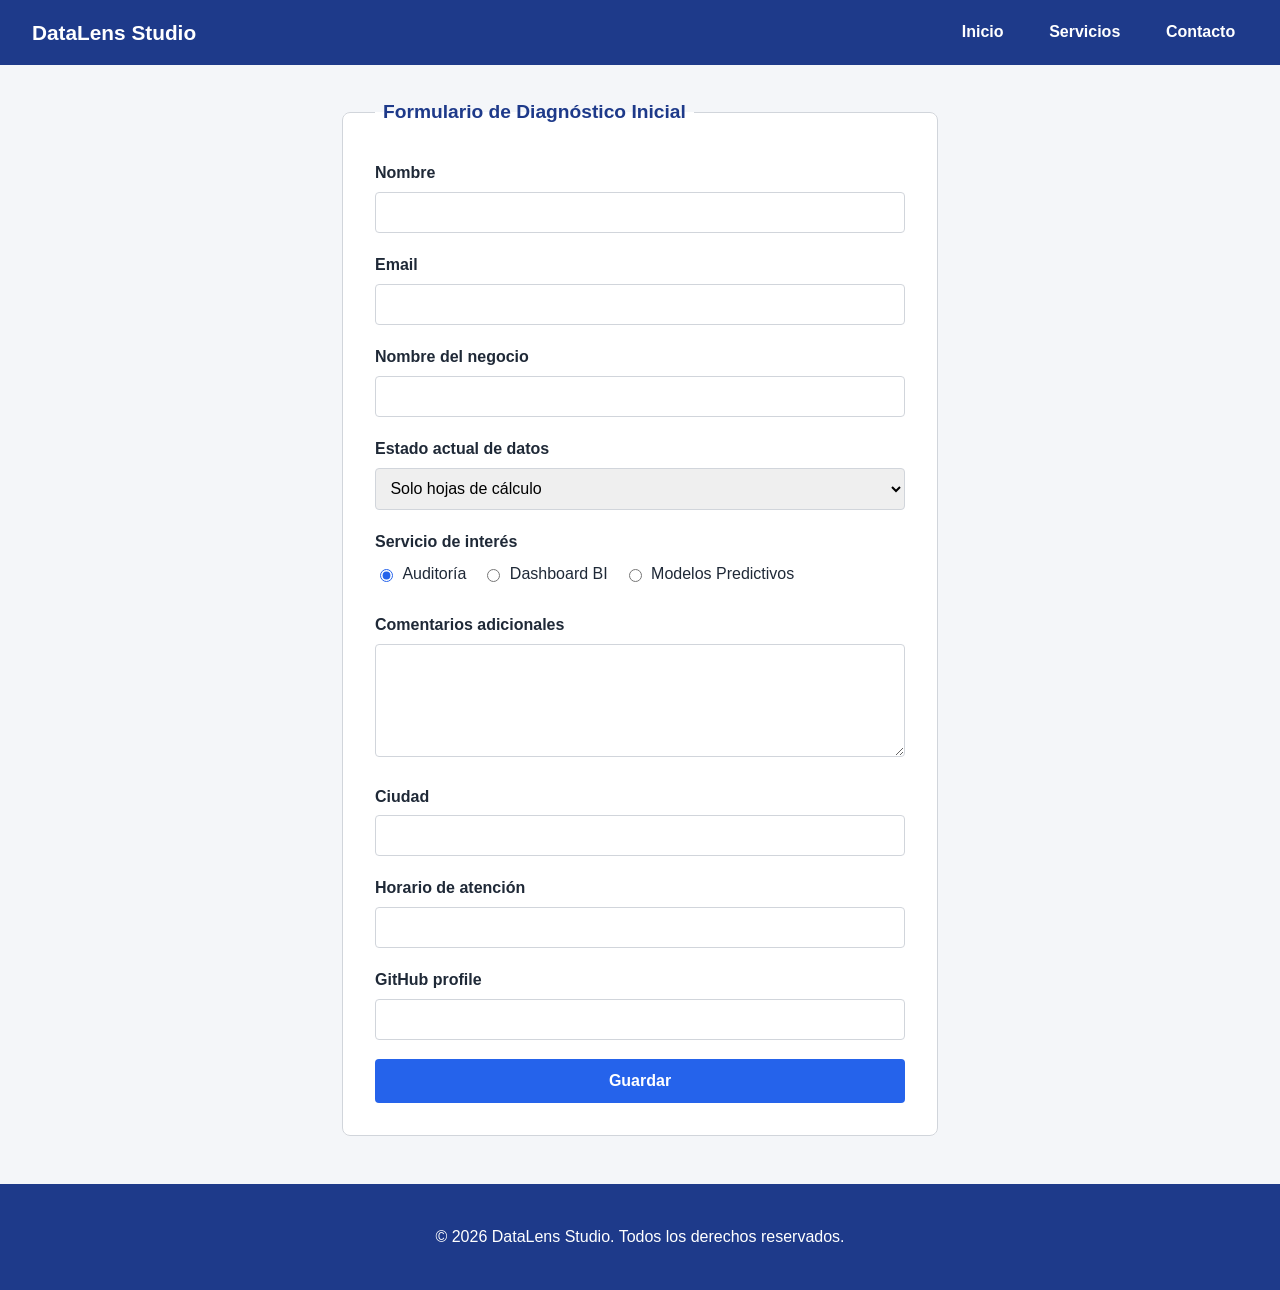
<file: contact.html>
<!DOCTYPE html>
<html lang="es">
<head>
    <meta charset="UTF-8">
    <meta name="viewport" content="width=device-width, initial-scale=1.0">
    <title>DataLens Studio | Contacto</title>
    <link rel="stylesheet" href="css/style.css">
</head>
<body>
    <nav class="navbar">
        <div class="logo">DataLens Studio</div>

        <button class="hamburger" id="hamburger-btn" aria-label="Toggle navigation">
            <span></span>
            <span></span>
            <span></span>
        </button>

        <ul class="nav-links" id="nav-links">
            <li><a href="index.html">Inicio</a></li>
            <li><a href="services.html">Servicios</a></li>
            <li><a href="contact.html">Contacto</a></li>
        </ul>
    </nav>

    <main>
        <form action="">
            <fieldset>
                <legend>Formulario de Diagnóstico Inicial</legend>

                <div class="form-group">
                    <label for="name">Nombre</label>
                    <input type="text" id="name" required name="name" minlength="5">
                </div>

                <div class="form-group">
                    <label for="email">Email</label>
                    <input type="email" required id="email" name="email">
                </div>

                <div class="form-group">
                    <label for="empresa">Nombre del negocio</label>
                    <input type="text" id="empresa" name="empresa" required>
                </div>

                <div class="form-group">
                    <label for="datos">Estado actual de datos</label>
                    <select name="datos" id="datos">
                        <option value="hojas">Solo hojas de cálculo</option>
                        <option value="basica">Base de datos básica</option>
                        <option value="multiples">Múltiples sistemas desarticulados</option>
                    </select>
                </div>

                <div class="form-group">
                    <label>Servicio de interés</label>
                    <div class="radio-group">
                        <label for="auditoria">
                            <input type="radio" id="auditoria" name="interes" value="auditoria" checked>
                            Auditoría
                        </label>
                        <label for="dash">
                            <input type="radio" id="dash" name="interes" value="dash">
                            Dashboard BI
                        </label>
                        <label for="predictivos">
                            <input type="radio" id="predictivos" name="interes" value="predictivos">
                            Modelos Predictivos
                        </label>
                    </div>
                </div>

                <div class="form-group">
                    <label for="comentarios">Comentarios adicionales</label>
                    <textarea name="comentarios" id="comentarios" cols="30" rows="5"></textarea>
                </div>

                <div class="form-group">
                    <label for="city">Ciudad</label>
                    <input type="text" id="city" name="city" required>
                </div>

                <div class="form-group">
                    <label for="schedule">Horario de atención</label>
                    <input type="text" id="schedule" name="schedule" required>
                </div>

                <div class="form-group">
                    <label for="github">GitHub profile</label>
                    <input type="url" required id="github" name="github">
                </div>

                <button type="submit">Guardar</button>
            </fieldset>
        </form>
    </main>

    <footer class="site-footer">
        <p>&copy; 2026 DataLens Studio. Todos los derechos reservados.</p>
    </footer>

    <script src="js/functions.js"></script>
</body>
</html>
</file>
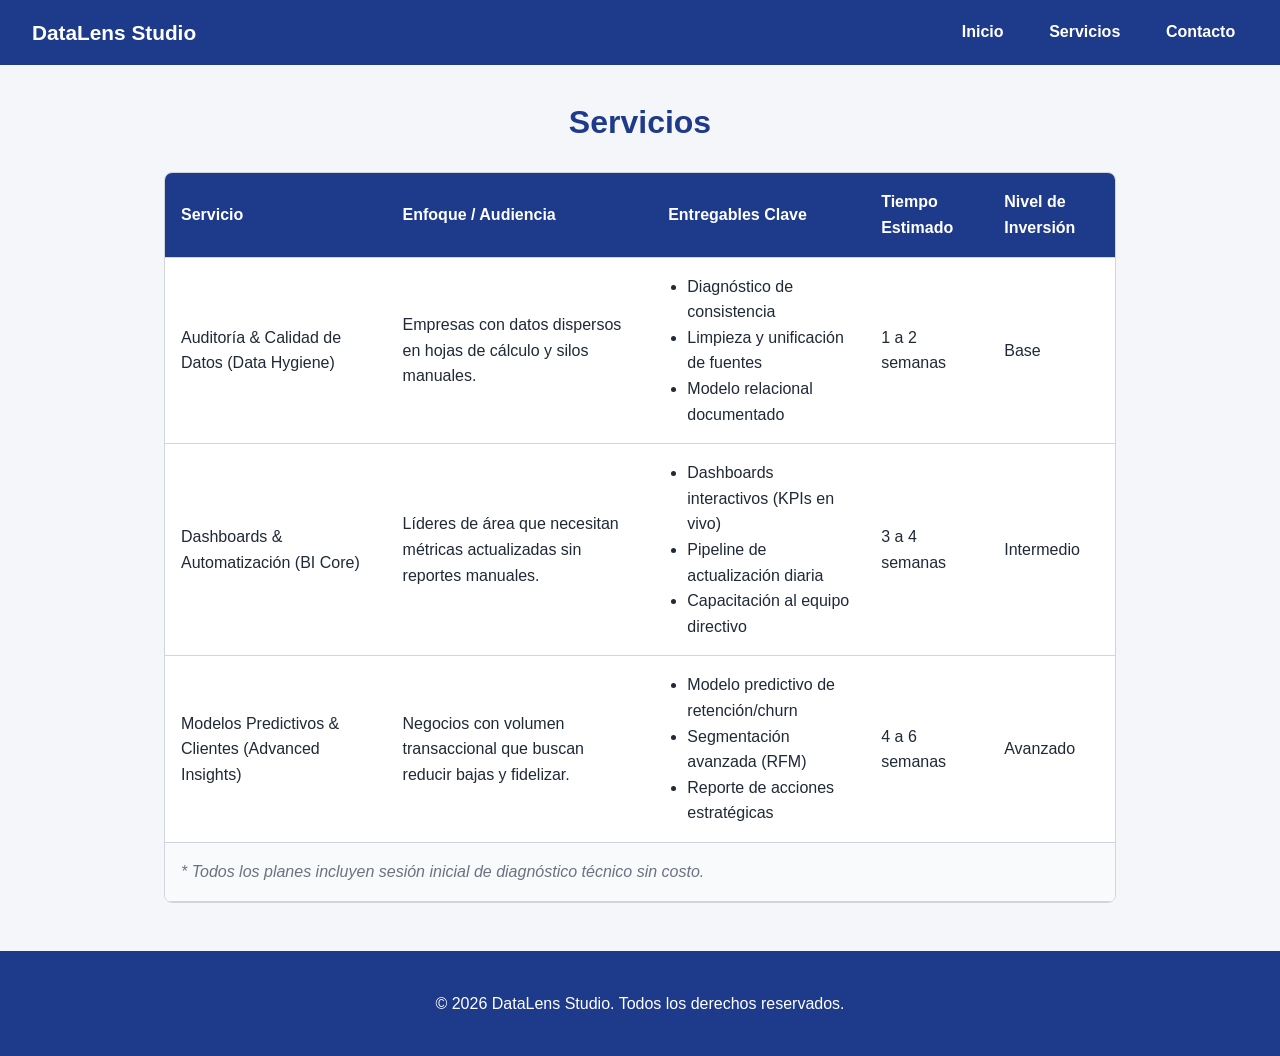
<file: services.html>
<!DOCTYPE html>
<html lang="es">
<head>
    <meta charset="UTF-8">
    <meta name="viewport" content="width=device-width, initial-scale=1.0">
    <title>DataLens Studio | Servicios</title>
    <link rel="stylesheet" href="css/style.css">
</head>
<body>
    <nav class="navbar">
        <div class="logo">DataLens Studio</div>

        <button class="hamburger" id="hamburger-btn" aria-label="Toggle navigation">
            <span></span>
            <span></span>
            <span></span>
        </button>

        <ul class="nav-links" id="nav-links">
            <li><a href="index.html">Inicio</a></li>
            <li><a href="services.html">Servicios</a></li>
            <li><a href="contact.html">Contacto</a></li>
        </ul>
    </nav>

    <main>
        <h1>Servicios</h1>
        <div class="table-container">
            <table>
                <thead>
                    <tr>
                        <th>Servicio</th>
                        <th>Enfoque / Audiencia</th>
                        <th>Entregables Clave</th>
                        <th>Tiempo Estimado</th>
                        <th>Nivel de Inversión</th>
                    </tr>
                </thead>
                <tbody>
                    <tr>
                        <td>Auditoría &amp; Calidad de Datos (Data Hygiene)</td>
                        <td>Empresas con datos dispersos en hojas de cálculo y silos manuales.</td>
                        <td>
                            <ul>
                                <li>Diagnóstico de consistencia</li>
                                <li>Limpieza y unificación de fuentes</li>
                                <li>Modelo relacional documentado</li>
                            </ul>
                        </td>
                        <td>1 a 2 semanas</td>
                        <td>Base</td>
                    </tr>
                    <tr>
                        <td>Dashboards &amp; Automatización (BI Core)</td>
                        <td>Líderes de área que necesitan métricas actualizadas sin reportes manuales.</td>
                        <td>
                            <ul>
                                <li>Dashboards interactivos (KPIs en vivo)</li>
                                <li>Pipeline de actualización diaria</li>
                                <li>Capacitación al equipo directivo</li>
                            </ul>
                        </td>
                        <td>3 a 4 semanas</td>
                        <td>Intermedio</td>
                    </tr>
                    <tr>
                        <td>Modelos Predictivos &amp; Clientes (Advanced Insights)</td>
                        <td>Negocios con volumen transaccional que buscan reducir bajas y fidelizar.</td>
                        <td>
                            <ul>
                                <li>Modelo predictivo de retención/churn</li>
                                <li>Segmentación avanzada (RFM)</li>
                                <li>Reporte de acciones estratégicas</li>
                            </ul>
                        </td>
                        <td>4 a 6 semanas</td>
                        <td>Avanzado</td>
                    </tr>
                </tbody>
                <tfoot>
                    <tr>
                        <td colspan="5">* Todos los planes incluyen sesión inicial de diagnóstico técnico sin costo.</td>
                    </tr>
                </tfoot>
            </table>
        </div>
    </main>

    <footer class="site-footer">
        <p>&copy; 2026 DataLens Studio. Todos los derechos reservados.</p>
    </footer>

    <script src="js/functions.js"></script>
</body>
</html>
</file>
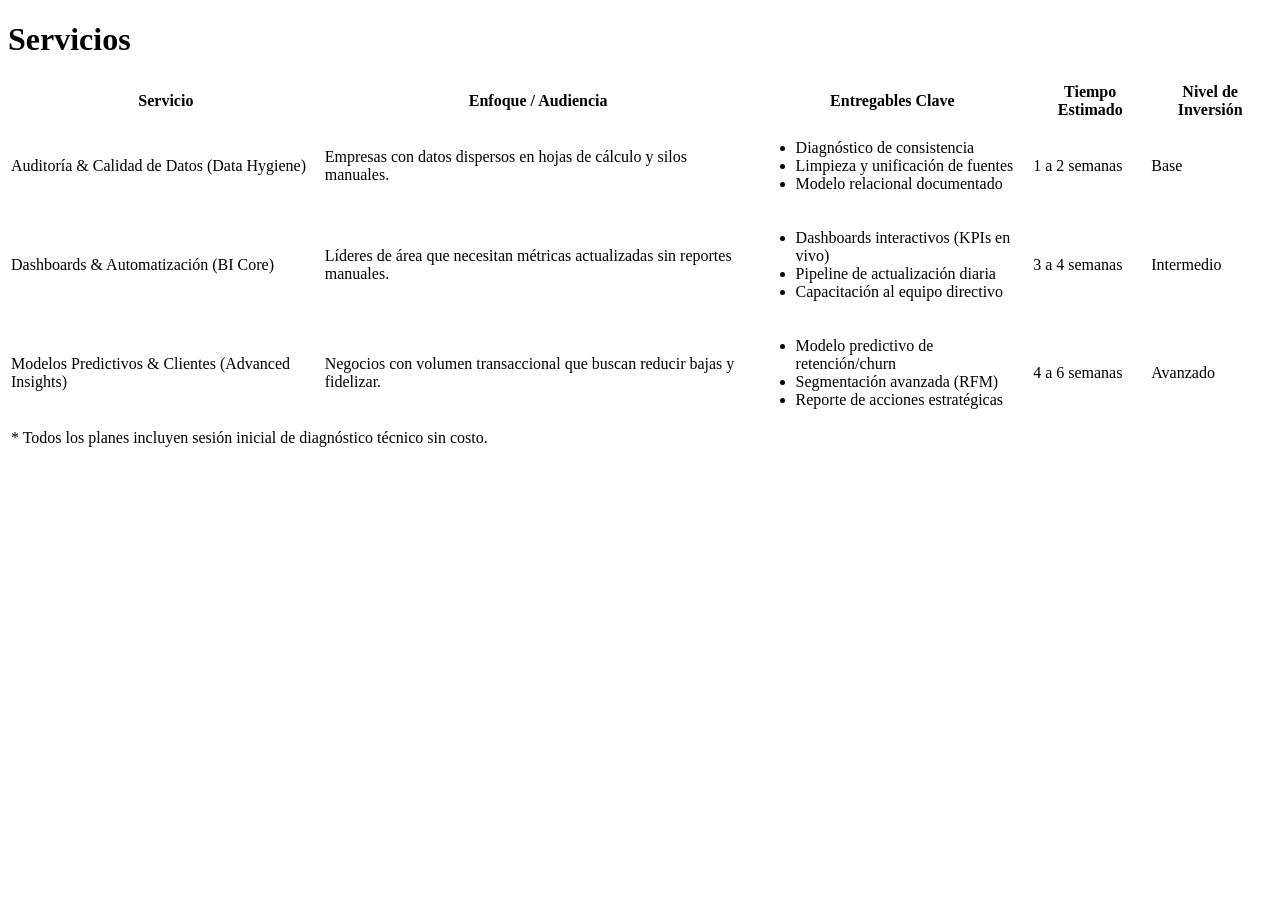
<file: else/services_copy.html>
<!DOCTYPE html>
<html lang="es">
<head>
    <meta charset="UTF-8">
    <meta name="viewport" content="width=device-width, initial-scale=1.0">
    <title>Servicios</title>
</head>
<body>
    <main>
        <h1>Servicios</h1>
        <table>
            <thead>
                <tr>
                    <th>Servicio</th>
                    <th>Enfoque / Audiencia</th>
                    <th>Entregables Clave</th>
                    <th>Tiempo Estimado</th>
                    <th>Nivel de Inversión</th>
                </tr>
            </thead>
            <tbody>
                <tr>
                    <td>Auditoría & Calidad de Datos (Data Hygiene)</td>
                    <td>Empresas con datos dispersos en hojas de cálculo y silos manuales.</td>
                    <td>
                        <ul>
                            <li>Diagnóstico de consistencia</li>
                            <li>Limpieza y unificación de fuentes</li>
                            <li>Modelo relacional documentado</li>
                        </ul>
                    </td>
                    <td>1 a 2 semanas</td>
                    <td>Base</td>
                </tr>
                <tr>
                    <td>Dashboards & Automatización (BI Core)</td>
                    <td>Líderes de área que necesitan métricas actualizadas sin reportes manuales.</td>
                    <td>
                        <ul>
                            <li>Dashboards interactivos (KPIs en vivo)</li>
                            <li>Pipeline de actualización diaria</li>
                            <li>Capacitación al equipo directivo</li>
                        </ul>
                    </td>
                    <td>3 a 4 semanas</td>
                    <td>Intermedio</td>
                </tr>
                <tr>
                    <td>Modelos Predictivos & Clientes (Advanced Insights)</td>
                    <td>Negocios con volumen transaccional que buscan reducir bajas y fidelizar.</td>
                    <td>
                        <ul>
                            <li>Modelo predictivo de retención/churn</li>
                            <li>Segmentación avanzada (RFM)</li>
                            <li>Reporte de acciones estratégicas</li>
                        </ul>
                    </td>
                    <td>4 a 6 semanas</td>
                    <td>Avanzado</td>
                </tr>
            </tbody>
            <tfoot>
                <tr>
                <td colspan="5">* Todos los planes incluyen sesión inicial de diagnóstico técnico sin costo.</td>
                </tr>
            </tfoot>
        </table>
    </main>
</body>
</html>
</file>
<file: css/style.css>
/* Variables de color simples */
:root {
  --primary: #1e3a8a;
  --accent: #2563eb;
  --bg: #f4f6f9;
  --white: #ffffff;
  --text: #1f2937;
  --muted: #6b7280;
  --border: #d1d5db;
}

/* Estilos generales */
* {
  box-sizing: border-box;
}

body {
  font-family: Arial, Helvetica, sans-serif;
  margin: 0;
  background-color: var(--bg);
  color: var(--text);
  line-height: 1.6;
  accent-color: var(--accent);
}

/* Barra de navegación */
.navbar {
  display: flex;
  justify-content: space-between;
  align-items: center;
  background-color: var(--primary);
  padding: 1rem 2rem;
  color: var(--white);
  position: relative;
}

.logo {
  font-size: 1.3rem;
  font-weight: bold;
}

.nav-links {
  display: flex;
  list-style: none;
  gap: 20px;
  margin: 0;
  padding: 0;
}

.nav-links a {
  color: var(--white);
  text-decoration: none;
  font-weight: bold;
  padding: 0.4rem 0.8rem;
  border-radius: 4px;
}

.nav-links a:hover {
  background-color: var(--accent);
}

/* Botón hamburguesa */
.hamburger {
  display: none;
  flex-direction: column;
  gap: 5px;
  background: none;
  border: none;
  cursor: pointer;
}

.hamburger span {
  display: block;
  width: 25px;
  height: 3px;
  background-color: var(--white);
  transition: all 0.3s ease;
}

/* Encabezado principal (Hero) */
.hero {
  background-color: var(--white);
  text-align: center;
  padding: 2.5rem 1.5rem;
  border-bottom: 1px solid var(--border);
}

.hero h1 {
  margin: 0 0 0.5rem 0;
  color: var(--primary);
  font-size: 2.2rem;
}

.hero h2 {
  margin: 0;
  color: var(--muted);
  font-weight: normal;
  font-size: 1.2rem;
}

/* Contenedor principal */
main {
  max-width: 1000px;
  margin: 2rem auto;
  padding: 0 1.5rem;
}

main h1 {
  color: var(--primary);
  text-align: center;
  margin-bottom: 1.5rem;
}

/* Diseño de Inicio (Aside + Article) */
.home-main {
  display: flex;
  gap: 2rem;
  align-items: flex-start;
}

aside,
article {
  background-color: var(--white);
  padding: 1.5rem;
  border-radius: 8px;
  border: 1px solid var(--border);
}

aside {
  flex: 1;
}

article {
  flex: 2;
}

aside h2,
article h2 {
  color: var(--primary);
  margin-top: 0;
}

.highlight {
  background-color: #dbeafe;
  color: var(--primary);
  padding: 0.8rem;
  border-radius: 6px;
  font-weight: bold;
}

aside ul {
  padding-left: 0;
  list-style: none;
}

aside li {
  padding: 0.6rem 0;
  border-bottom: 1px solid var(--border);
}

figure {
  margin: 1rem 0;
}

figure img {
  width: 100%;
  border-radius: 6px;
  display: block;
}

article footer {
  margin-top: 1.5rem;
  padding-top: 1rem;
  border-top: 1px solid var(--border);
  color: var(--muted);
}

/* Tabla de Servicios */
.table-container {
  overflow-x: auto;
  background-color: var(--white);
  border-radius: 8px;
  border: 1px solid var(--border);
}

table {
  width: 100%;
  border-collapse: collapse;
}

th,
td {
  padding: 1rem;
  text-align: left;
  border-bottom: 1px solid var(--border);
}

thead th {
  background-color: var(--primary);
  color: var(--white);
}

tbody tr:hover {
  background-color: #f9fafb;
}

td ul {
  margin: 0;
  padding-left: 1.2rem;
}

tfoot td {
  background-color: #f9fafb;
  font-style: italic;
  color: var(--muted);
}

/* Formulario de Contacto */
form {
  max-width: 600px;
  margin: 0 auto;
}

fieldset {
  background-color: var(--white);
  border: 1px solid var(--border);
  border-radius: 8px;
  padding: 2rem;
}

legend {
  font-weight: bold;
  color: var(--primary);
  padding: 0 0.5rem;
  font-size: 1.2rem;
}

.form-group {
  margin-bottom: 1.2rem;
}

label {
  display: block;
  font-weight: bold;
  margin-bottom: 0.4rem;
}

input[type="text"],
input[type="email"],
input[type="url"],
select,
textarea {
  width: 100%;
  padding: 0.65rem;
  border: 1px solid var(--border);
  border-radius: 4px;
  font-size: 1rem;
  font-family: inherit;
}

input:focus,
select:focus,
textarea:focus {
  outline: 2px solid var(--accent);
  border-color: var(--accent);
}

input:user-invalid {
  border-color: #dc2626;
}

.radio-group {
  display: flex;
  gap: 1rem;
  flex-wrap: wrap;
  margin-top: 0.4rem;
}

.radio-group label {
  font-weight: normal;
  display: flex;
  align-items: center;
  gap: 0.4rem;
  cursor: pointer;
}

button[type="submit"] {
  width: 100%;
  padding: 0.8rem;
  background-color: var(--accent);
  color: var(--white);
  border: none;
  border-radius: 4px;
  font-size: 1rem;
  font-weight: bold;
  cursor: pointer;
}

button[type="submit"]:hover {
  background-color: var(--primary);
}

/* Pie de página */
.site-footer {
  text-align: center;
  padding: 1.5rem;
  margin-top: 3rem;
  background-color: var(--primary);
  color: var(--white);
}

/* Diseño adaptable (Pantallas menores a 768px) */
@media (max-width: 768px) {
  .hamburger {
    display: flex;
  }

  .nav-links {
    display: none;
    flex-direction: column;
    position: absolute;
    top: 100%;
    left: 0;
    width: 100%;
    background-color: var(--primary);
    padding: 1rem 0;
    text-align: center;
  }

  .nav-links li {
    padding: 10px 0;
  }

  .nav-links.active {
    display: flex;
  }

  .hamburger.active span:nth-child(1) {
    transform: translateY(8px) rotate(45deg);
  }

  .hamburger.active span:nth-child(2) {
    opacity: 0;
  }

  .hamburger.active span:nth-child(3) {
    transform: translateY(-8px) rotate(-45deg);
  }

  .home-main {
    flex-direction: column;
  }
}
</file>
